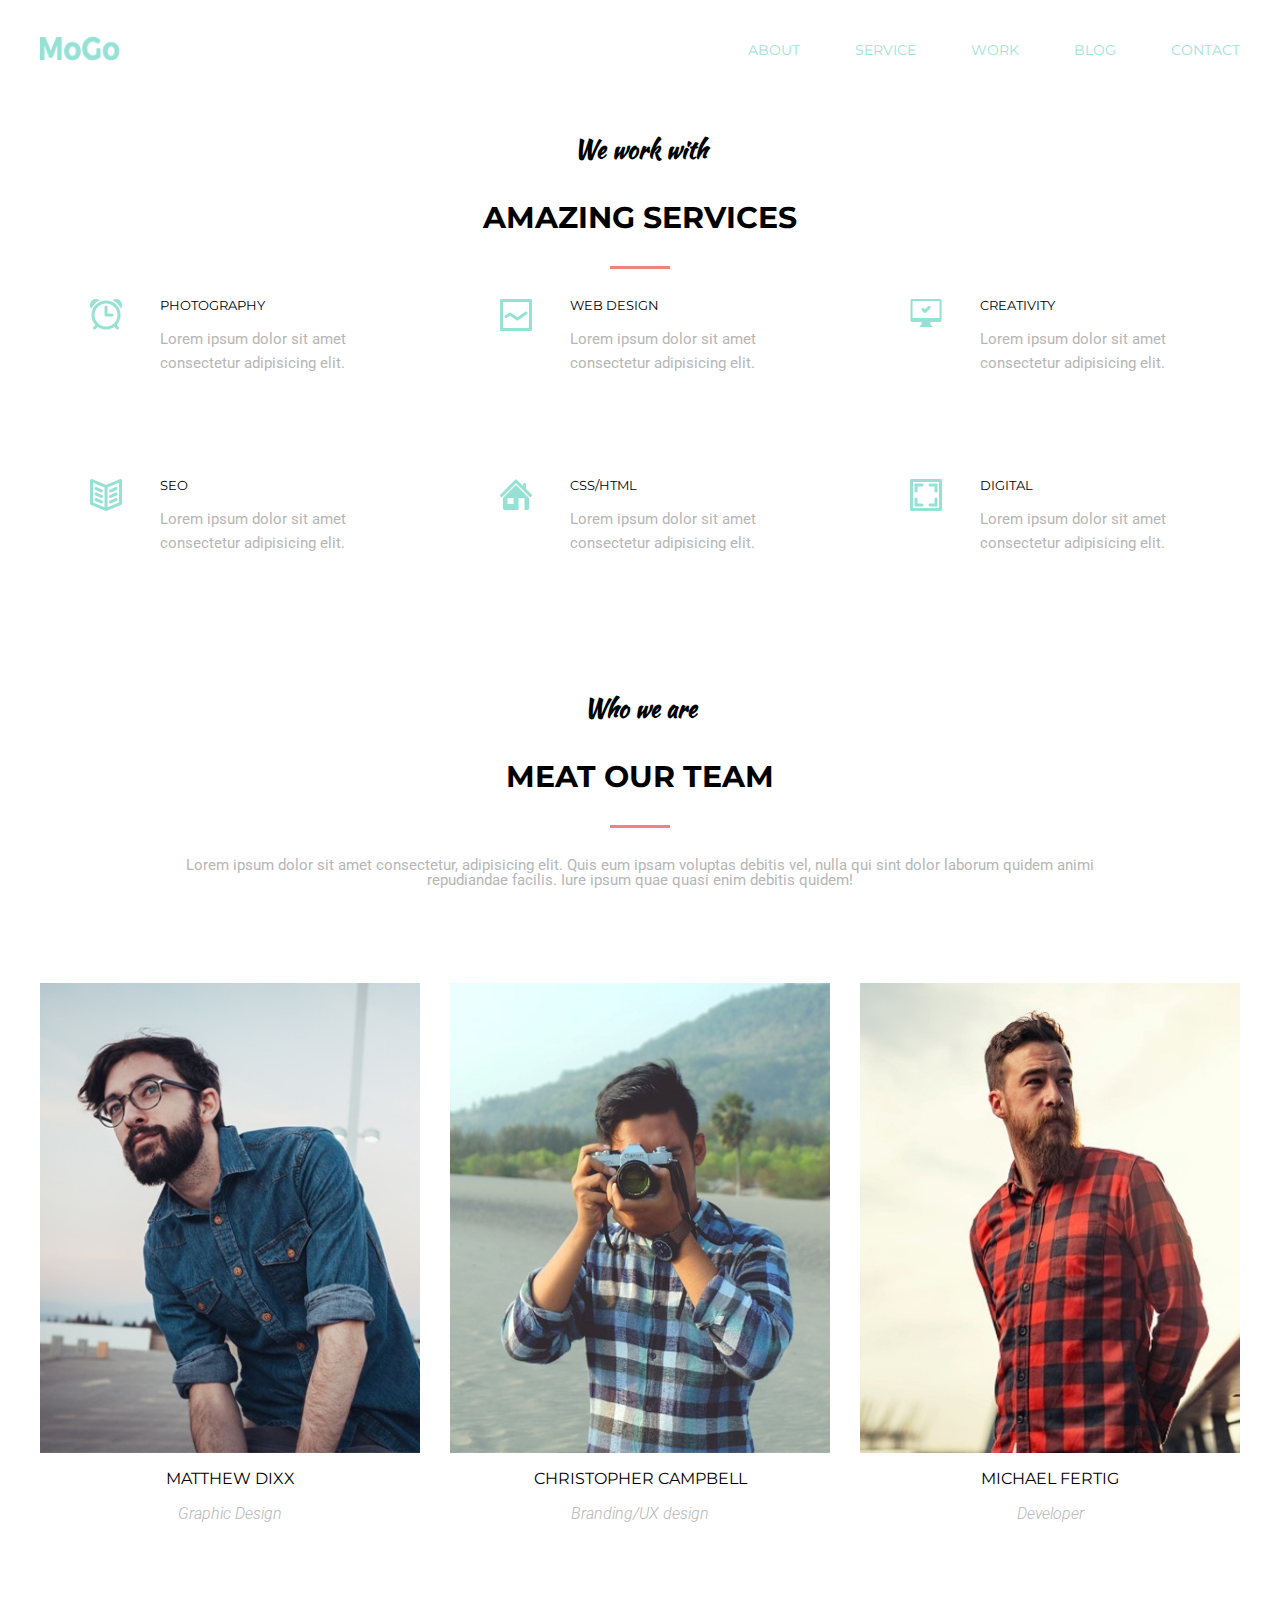
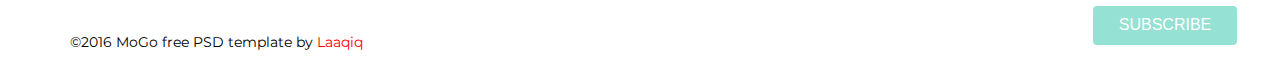
<file: index.html>
<!DOCTYPE html>
<html lang="en">

<head>
    <meta charset="UTF-8" />
    <meta name="viewport" content="width=device-width, initial-scale=1.0" />
    <meta http-equiv="X-UA-Compatible" content="ie=edge" />
    <link rel="stylesheet" href="normalize.css" />
    <link href="https://fonts.googleapis.com/css?family=Montserrat&display=swap" rel="stylesheet" />
    <link href="https://fonts.googleapis.com/css?family=Kaushan+Script&display=swap" rel="stylesheet" />
    <link href="https://fonts.googleapis.com/css?family=Montserrat:700&display=swap" rel="stylesheet" />
    <link href="https://fonts.googleapis.com/css?family=Roboto&display=swap" rel="stylesheet" />
    <link href="https://fonts.googleapis.com/css?family=Roboto:300&display=swap" rel="stylesheet" />
    <link rel="stylesheet" href="style.css" />
    <title>Homework06</title>
</head>

<body>
    <header class="header">
        <nav class="page-navigation">
            <a href="#" id="logo">
                <img src="img/MoGo.png" alt="mogo" width="80" height="25" />
            </a>
            <ul class="menu-section">
                <li><a href="#">about</a></li>
                <li><a href="#">service</a></li>
                <li><a href="#">work</a></li>
                <li><a href="#">blog</a></li>
                <li><a href="#">contact</a></li>
            </ul>
        </nav>
    </header>
    <div class="service-center">
    <h4 class="desrip-service">We work with</h4>
    <h3 class="title-service">amazing services</h3>
    <main class="menu-service">
        <div class="service">
            <img src="img/ALARM.png" alt="" />
            <div class="descrip">
                <h5>photography</h5>
                <h6>Lorem ipsum dolor sit amet consectetur adipisicing elit.</h6>
            </div>
        </div>
        <div class="service">
            <img src="img/LINE-GRAPH.png" alt="" />
            <div class="descrip">
                <h5>web design</h5>
                <h6>Lorem ipsum dolor sit amet consectetur adipisicing elit.</h6>
            </div>
        </div>
        <div class="service">
            <img src="img/COMPUTER-OK.png" alt="" />
            <div class="descrip">
                <h5>creativity</h5>
                <h6>Lorem ipsum dolor sit amet consectetur adipisicing elit.</h6>
            </div>
        </div>
        <div class="service">
            <img src="img/BOOK-2.png" alt="" />
            <div class="descrip">
                <h5>seo</h5>
                <h6>Lorem ipsum dolor sit amet consectetur adipisicing elit.</h6>
            </div>
        </div>
        <div class="service">
            <img src="img/HOME.png" alt="" />
            <div class="descrip">
                <h5>css/html</h5>
                <h6>Lorem ipsum dolor sit amet consectetur adipisicing elit.</h6>
            </div>
        </div>
        <div class="service">
            <img src="img/IMAGE.png" alt="" />
            <div class="descrip">
                <h5>digital</h5>
                <h6>Lorem ipsum dolor sit amet consectetur adipisicing elit.</h6>
            </div>
        </div>
    </main>
    <h4 class="desrip-service">Who we are</h4>
    <h3 class="title-service">meat our team</h3>
    <h5 class="read">
        Lorem ipsum dolor sit amet consectetur, adipisicing elit. Quis eum ipsam
        voluptas debitis vel, nulla qui sint dolor laborum quidem animi
        repudiandae facilis. Iure ipsum quae quasi enim debitis quidem!
    </h5>

    <section class="team">

        <div class="member-team">
            <div class="bg">
                
                <div class="overlay">
                    <div class="socials-icon">
                    <div class="wrap-social-icon">
                        <a href=""><img src="img/socials/facebook.png" alt="facebook" /></a>
                        <a href=""><img src="img/socials/twitter.png" alt="twitter" /></a>
                        <a href=""><img src="img/socials/pinterest.png" alt="pinterest" /></a>
                        <a href=""><img src="img/socials/instagram.png" alt="instagram" /></a>
                    </div>
                    </div>
                    <img src="img/Layer 16.jpg" alt="photo" />
                </div>
            </div>
            <p class="mamber-name">matthew dixx</p>
            <p class="specialist">Graphic Design</p>
        </div>

        <div class="member-team">
                <div class="bg">
                
                        <div class="overlay">
                            <div class="socials-icon">
                            <div class="wrap-social-icon">
                                <a href=""><img src="img/socials/facebook.png" alt="facebook" /></a>
                                <a href=""><img src="img/socials/twitter.png" alt="twitter" /></a>
                                <a href=""><img src="img/socials/pinterest.png" alt="pinterest" /></a>
                                <a href=""><img src="img/socials/instagram.png" alt="instagram" /></a>
                            </div>
                            </div>
                            <img src="img/Layer 19.jpg" alt="photo" />
                        </div>
                    </div>
            <p class="mamber-name">christopher campbell</p>
            <p class="specialist">Branding/UX design</p>
        </div>

        <div class="member-team">
                <div class="bg">
                
                        <div class="overlay">
                            <div class="socials-icon">
                            <div class="wrap-social-icon">
                                <a href=""><img src="img/socials/facebook.png" alt="facebook" /></a>
                                <a href=""><img src="img/socials/twitter.png" alt="twitter" /></a>
                                <a href=""><img src="img/socials/pinterest.png" alt="pinterest" /></a>
                                <a href=""><img src="img/socials/instagram.png" alt="instagram" /></a>
                            </div>
                            </div>
                            <img src="img/Layer 18.jpg" alt="photo" />
                        </div>
                    </div>
            <p class="mamber-name">michael fertig</p>
            <p class="specialist">Developer</p>
        </div>
    </section>
</div>
    <footer class="footer-site">
        <div class="root-copy">
            &copy;2016 MoGo free PSD template by <span id="red">Laaqiq</span>
        </div>
        <button class="but">subscribe</button>
    </footer>
</body>

</html>
</file>
<file: style.css>
header, footer {
    width: 1200px;
    margin: 0 auto;
}

.page-navigation {
    display: flex;
    min-height: 100px;
    align-items: center;
    justify-content: space-between;
}

.menu-section {
    display: flex;
    justify-content: space-between;
    list-style: none;
    
}
.menu-section a {
    font-family: 'Montserrat', sans-serif;
    color: #9de3d6;
    text-decoration: none;
    text-transform: uppercase;
    padding-bottom: 12px;
    font-size: 14px;
    margin-left: 55px;
    
}
.menu-section a:hover {
    color: #f38181; 
    border-bottom: 3px #f38181 solid;
}
.service-center {
    width: 1200px;
    margin: 0 auto;
}
.desrip-service{
    text-align: center;
    font-family: 'Kaushan Script', cursive;
    font-size: 24px;

}

.title-service{
    text-align: center;
    text-transform: uppercase;
    font-family: 'Montserrat', sans-serif;
    font-size: 30px;
    font-weight: 700;
}
.menu-service {
    display: flex;
    flex-wrap: wrap;
    justify-content: space-between;
}
.service {
    position: relative;
    width: 380px;
    height: 180px;
}
.descrip {
   
    width: 260px;
    height: 70px;
    float: right;
    margin-bottom: 40px
}
h5 {
    line-height: 1;
    text-transform: uppercase;
    font-family: 'Montserrat', sans-serif;
    font-weight: 400;
    margin: 0px;
}

h6 {

    font-family: 'Roboto', sans-serif;
    color: #b6b6b6;
    font-size: 15px;
    font-weight: 400;
    line-height: 24px;
    margin: 0;
    padding: 0;
    margin-top: 15px;
}

h3::after {
    display: block;
    width: 60px;
    height: 3px;
    background-color: #f38181;
    content: "";
    margin: 0 auto;
    margin-top: 30px;
    margin-bottom: 30px; 
}

.service img {
    position: absolute;
    left: 50px;
}

.read {
    height: 45px;
    width: 945px;
    font-family: 'Roboto', sans-serif;
    color: #b6b6b6;
    margin: auto;
    text-align: center;
    margin-bottom: 80px;
    text-transform: none;
    font-size: 15px;
}
.team {
    display: flex;
    justify-content: space-between;

}
.member-team{
    position: relative;
    width: 380px;
    height: 620px;
    

}
.member-team img {
    width: 380px;
    height: 470px;
}
.mamber-name {
    text-align: center;
    font-family: 'Montserrat', sans-serif;
    font-weight: 400;
    text-transform: uppercase;

}
.specialist {
    text-align: center;
    font-family: 'Roboto', sans-serif;
    color: #b6b6b6;
    font-weight: 300;
    font-style: italic;
}

.bg {
    position: relative;
    background-color: #95e1d3;
    width: 380px;
    height: 470px;
}

.overlay {
    position: absolute;
    width: 380px;
    height: 470px;
    
    
}
.bg:hover .overlay {
    transform: translate(-10px, -10px);
    transition-duration: 200ms;
}



.socials-icon {
    background: linear-gradient(to bottom, rgba(254,187,187,0.7) 0%,rgba(255,92,92,0.7) 0%,rgba(255,127,127,0.7) 2%,rgba(242,226,138,0.7) 99%);
    position: absolute;
    top: 0;
    width: 380px;
    height: 470px;
    opacity: 0;
    
}

.wrap-social-icon {
    position: absolute;
    width: 220px;
    height: 60px;
    display: flex;
    justify-content: space-between;
    top: 50%;
    margin-left: 80px;
}


.bg:hover .socials-icon {
    opacity: 1;
}

.socials-icon img {
    align-items: center;
    display: inline-block;
    object-fit: contain;
    width: 26px;
    height: 26px;
    margin: auto;
    padding: 14px;
    background-color: #fce38a;

}

.socials-icon img:hover {
    background-color: #95e1d3;
}

.footer-site {
    width: 1200px;
    height: 50px;
    display: flex;
    justify-content: space-between;
}
.root-copy {
    font-family: 'Montserrat', sans-serif;
    font-size: 14px;
    padding: 30px;

}
#red {
    color: red;
}
.but {
    width: 150px;
    height: 45px;
    text-transform: uppercase;
    background-color: #95e1d3;
    margin-bottom: 80px;
    border: solid #ffffff;
    border-radius: 7px;
    color: #ffffff;
    font-weight: 300;
    font-size: 16px;
}
</file>
